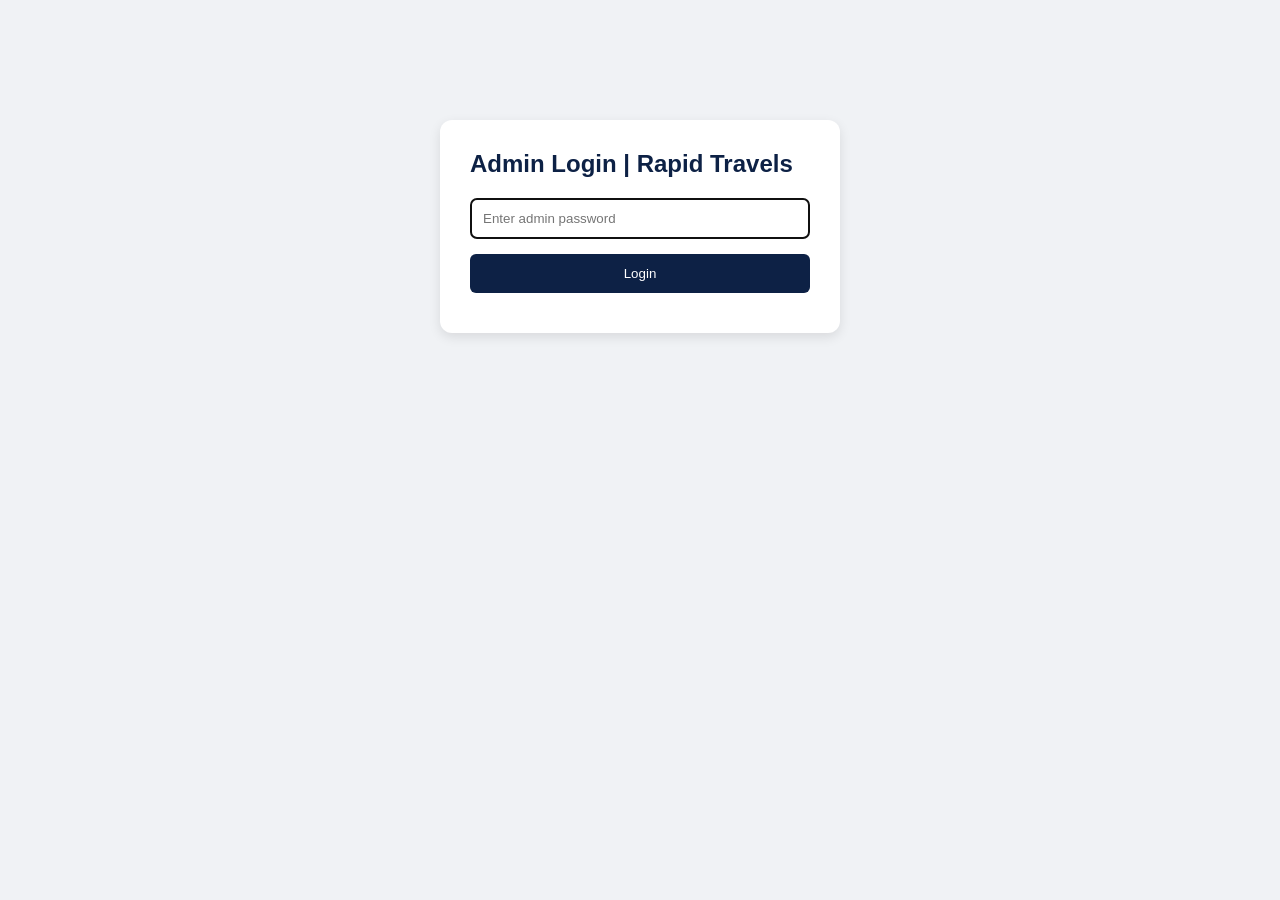
<file: admin.html>
<!DOCTYPE html>
<html lang="en">
<head>
<link rel="icon" type="image/x-icon" href="favicon.ico">
    <meta charset="UTF-8">
    <meta name="viewport" content="width=device-width, initial-scale=1.0">
    <title>Admin Dashboard | Rapid Travels</title>
    <style>
        * { box-sizing: border-box; margin: 0; padding: 0; }
        body { font-family: 'Segoe UI', Tahoma, Geneva, Verdana, sans-serif; background: #f0f2f5; }
        .container { max-width: 1400px; margin: 0 auto; padding: 20px; }
        .login-container { max-width: 400px; margin: 100px auto; background: white; padding: 30px; border-radius: 12px; box-shadow: 0 4px 12px rgba(0,0,0,0.1); }
        .login-container h2 { margin-bottom: 20px; color: #0d2145; }
        .login-container input { width: 100%; padding: 12px; margin-bottom: 15px; border: 1px solid #ddd; border-radius: 6px; }
        .login-container button { width: 100%; padding: 12px; background: #0d2145; color: white; border: none; border-radius: 6px; cursor: pointer; }
        .error { color: red; margin-top: 10px; white-space: pre-line; }
        .dashboard { display: none; }
        .header { background: #0d2145; color: white; padding: 15px 20px; display: flex; justify-content: space-between; align-items: center; border-radius: 8px; margin-bottom: 20px; flex-wrap: wrap; gap: 10px; }
        .logout-btn, .change-pwd-btn { background: #e67e22; border: none; padding: 8px 16px; border-radius: 4px; color: white; cursor: pointer; }
        .change-pwd-btn { background: #1a3a6e; }
        .stats { display: flex; gap: 20px; margin-bottom: 20px; flex-wrap: wrap; }
        .stat-card { background: white; padding: 15px; border-radius: 8px; flex: 1; min-width: 100px; text-align: center; box-shadow: 0 2px 4px rgba(0,0,0,0.1); }
        .stat-card h3 { font-size: 2rem; color: #0d2145; }
        .filters { display: flex; gap: 10px; margin-bottom: 20px; flex-wrap: wrap; }
        .filters input, .filters select { padding: 8px; border-radius: 4px; border: 1px solid #ccc; }
        .bookings-table { background: white; border-radius: 8px; overflow-x: auto; box-shadow: 0 2px 4px rgba(0,0,0,0.1); }
        table { width: 100%; border-collapse: collapse; }
        th, td { padding: 12px; text-align: left; border-bottom: 1px solid #eee; }
        th { background: #f8f9fa; font-weight: 600; }
        .status-select, .payment-select, .fare-input { padding: 6px; border-radius: 4px; border: 1px solid #ccc; }
        .update-btn { background: #27ae60; color: white; border: none; padding: 6px 12px; border-radius: 4px; cursor: pointer; margin-right: 5px; }
        .send-msg-btn { background: #25D366; color: white; border: none; padding: 6px 12px; border-radius: 4px; cursor: pointer; margin-right: 5px; }
        .payment-btn { background: #e67e22; }
        .loading { text-align: center; padding: 40px; }
        .modal-overlay { position: fixed; top:0; left:0; width:100%; height:100%; background:rgba(0,0,0,0.5); display:flex; align-items:center; justify-content:center; z-index:1000; }
        .modal { background:white; border-radius:12px; max-width:400px; width:90%; }
        .modal-header { background:#0d2145; color:white; padding:15px; display:flex; justify-content:space-between; }
        .modal-body { padding:20px; }
        .toast-notify { position: fixed; bottom: 20px; right: 20px; background: #333; color: white; padding: 12px 20px; border-radius: 8px; z-index: 2000; opacity: 0; transition: opacity 0.3s; pointer-events: none; }
        .toast-notify.show { opacity: 1; }
        .toast-notify.success { background: #27ae60; }
        .toast-notify.error { background: #e74c3c; }
        .row-cancelled { opacity: 0.55; background: #f8d7da; }
        .row-cancelled td { color: #888; }
        .row-cancelled .cell-text { text-decoration: line-through; }
        .reopen-btn { background: #6c757d; color: white; border: none; padding: 6px 12px; border-radius: 4px; cursor: pointer; margin-right: 5px; }
        .confirm-modal-body p { margin-bottom: 12px; }
        .confirm-modal-body textarea { width: 100%; padding: 8px; border: 1px solid #ccc; border-radius: 6px; margin-bottom: 15px; font-family: inherit; resize: vertical; }
        .confirm-actions { display: flex; gap: 10px; }
        .confirm-actions button { flex: 1; padding: 10px; border: none; border-radius: 6px; font-weight: 600; cursor: pointer; }
        .btn-confirm-danger { background: #e74c3c; color: white; }
        .btn-confirm-go { background: #27ae60; color: white; }
        .btn-confirm-cancel { background: #e0e0e0; color: #333; }
        /* Admin nav tabs */
        .admin-nav { display: flex; gap: 6px; margin-bottom: 18px; flex-wrap: wrap; }
        .admin-nav button { padding: 9px 20px; border: none; border-radius: 6px; font-weight: 600; cursor: pointer; background: #e0e0e0; color: #333; font-size: 0.92rem; }
        .admin-nav button.active { background: #0d2145; color: #c9a227; }
        /* Feedback table */
        .fb-card { background: white; border-radius: 8px; padding: 16px; margin-bottom: 12px; box-shadow: 0 2px 6px rgba(0,0,0,0.08); display: flex; gap: 16px; align-items: flex-start; }
        .fb-stars { color: #c9a227; font-size: 1.2rem; }
        .fb-meta { font-size: 0.8rem; color: #888; margin-top: 4px; }
        .fb-text { font-style: italic; margin: 8px 0; color: #333; }
        .fb-actions { display: flex; gap: 8px; margin-top: 10px; }
        .approve-btn { background: #27ae60; color: white; border: none; padding: 6px 14px; border-radius: 4px; cursor: pointer; font-weight: 600; }
        .reject-btn { background: #e74c3c; color: white; border: none; padding: 6px 14px; border-radius: 4px; cursor: pointer; font-weight: 600; }
        .status-badge { padding: 3px 10px; border-radius: 20px; font-size: 0.78rem; font-weight: 700; }
        .badge-pending { background: #fff3cd; color: #856404; }
        .badge-published { background: #d4edda; color: #155724; }
        .badge-rejected { background: #f8d7da; color: #721c24; }
        .share-link-box { background: #f0f4ff; border: 1px solid #c9a227; border-radius: 6px; padding: 10px 14px; display: flex; align-items: center; gap: 10px; margin-bottom: 14px; flex-wrap: wrap; }
        .share-link-box input { flex: 1; border: none; background: none; font-family: monospace; font-size: 0.88rem; outline: none; color: #0d2145; }
        .share-link-box button { background: #0d2145; color: #c9a227; border: none; padding: 5px 12px; border-radius: 4px; cursor: pointer; font-weight: 600; }
        @media (max-width: 768px) { th, td { font-size: 12px; padding: 8px; } }
    </style>
</head>
<body>
<div class="container">
    <div id="loginScreen" class="login-container">
        <h2>Admin Login | Rapid Travels</h2>
        <input type="password" id="adminPassword" placeholder="Enter admin password" autofocus>
        <button onclick="login()">Login</button>
        <div id="loginError" class="error"></div>
    </div>
    <div id="dashboard" class="dashboard">
        <div class="header">
            <h2>📋 Rapid Travels — Admin</h2>
            <div>
                <button class="change-pwd-btn" onclick="showChangePasswordModal()">Change Password</button>
                <button class="logout-btn" onclick="logout()">Logout</button>
            </div>
        </div>

        <!-- Admin Nav Tabs -->
        <div class="admin-nav">
            <button id="nav-bookings" class="active" onclick="switchAdminTab('bookings')">🚗 Bookings</button>
            <button id="nav-tickets" onclick="switchAdminTab('tickets')">🎫 Ticket Enquiries</button>
            <button id="nav-feedback" onclick="switchAdminTab('feedback')">⭐ Feedback</button>
        </div>

        <!-- BOOKINGS TAB -->
        <div id="tab-bookings">
            <div class="stats" id="stats"></div>
            <div class="filters">
                <input type="text" id="searchInput" placeholder="Search by name, phone, ID" onkeyup="filterTable()">
                <select id="statusFilter" onchange="filterTable()"><option value="">All Status</option><option value="Pending">Pending</option><option value="Quoted">Quoted</option><option value="Confirmed">Confirmed</option><option value="Completed">Completed</option><option value="Cancelled">Cancelled</option></select>
                <button onclick="loadBookings()">Refresh</button>
                <button onclick="exportCSV()" style="background:#0d2145;color:#c9a227;border:none;padding:8px 14px;border-radius:4px;cursor:pointer;font-weight:600;">&#8595; Export CSV</button>
            </div>
            <div class="bookings-table">
                <div id="tableLoader" class="loading">Loading bookings...</div>
                <table id="bookingsTable" style="display:none;">
                    <thead><tr><th>ID</th><th>Date</th><th>Customer</th><th>Phone</th><th>Service</th><th>Trip</th><th>Pickup</th><th>Drop</th><th>Journey</th><th>Time</th><th>Status</th><th>Fare (₹)</th><th>Payment</th><th>Actions</th></tr></thead>
                    <tbody id="bookingsBody"></tbody>
                </table>
            </div>
        </div>

        <!-- TICKET ENQUIRIES TAB -->
        <div id="tab-tickets" style="display:none;">
            <div style="margin-bottom:12px;display:flex;gap:10px;align-items:center;">
                <strong>Ticket Enquiries</strong>
                <button onclick="loadTicketEnquiries()" style="padding:6px 14px;border:none;border-radius:4px;background:#0d2145;color:#c9a227;cursor:pointer;font-weight:600;">Refresh</button>
            </div>
            <div class="bookings-table">
                <div id="ticketLoader" class="loading">Loading enquiries...</div>
                <table id="ticketsTable" style="display:none;">
                    <thead><tr><th>ID</th><th>Submitted</th><th>Type</th><th>From → To</th><th>Travel Date</th><th>Class</th><th>Pax</th><th>Names</th><th>Phone</th><th>Notes</th><th>Status</th></tr></thead>
                    <tbody id="ticketsBody"></tbody>
                </table>
            </div>
        </div>

        <!-- FEEDBACK TAB -->
        <div id="tab-feedback" style="display:none;">
            <div style="margin-bottom:16px;">
                <strong>Share Feedback Link with Customer:</strong>
                <div class="share-link-box" style="margin-top:8px;">
                    <input type="text" id="feedbackLinkInput" value="" placeholder="Enter booking ID to generate link" oninput="updateFeedbackLink()">
                    <button onclick="copyFeedbackLink()">Copy Link</button>
                    <button onclick="shareFeedbackWA()" style="background:#25D366;color:white;border:none;padding:5px 12px;border-radius:4px;cursor:pointer;font-weight:600;">Share via WhatsApp</button>
                </div>
                <small style="color:#666;">Leave blank for a generic link. Include Booking ID to pre-fill customer form.</small>
            </div>
            <div style="margin-bottom:12px;display:flex;gap:10px;align-items:center;">
                <strong>Feedback Moderation</strong>
                <button onclick="loadFeedback()" style="padding:6px 14px;border:none;border-radius:4px;background:#0d2145;color:#c9a227;cursor:pointer;font-weight:600;">Refresh</button>
                <select id="feedbackFilter" onchange="renderFeedback()" style="padding:6px;border-radius:4px;border:1px solid #ccc;">
                    <option value="">All</option>
                    <option value="Pending">Pending</option>
                    <option value="Published">Published</option>
                    <option value="Rejected">Rejected</option>
                </select>
            </div>
            <div id="feedbackLoader" class="loading" style="display:none;">Loading feedback...</div>
            <div id="feedbackList"></div>
        </div>
    </div>
</div>

<div id="changePwdModal" class="modal-overlay" style="display:none;">
    <div class="modal">
        <div class="modal-header"><h3>Change Admin Password</h3><button onclick="closeChangePwdModal()" style="background:none; border:none; color:white; font-size:20px;">&times;</button></div>
        <div class="modal-body">
            <input type="password" id="currentPwd" placeholder="Current Password" style="width:100%; padding:8px; margin-bottom:10px;">
            <input type="password" id="newPwd" placeholder="New Password" style="width:100%; padding:8px; margin-bottom:10px;">
            <input type="password" id="confirmPwd" placeholder="Confirm New Password" style="width:100%; padding:8px; margin-bottom:20px;">
            <button onclick="changePassword()" class="update-btn">Update Password</button>
            <span id="pwdMsg" style="color:red; display:block; margin-top:10px;"></span>
        </div>
    </div>
</div>

<div id="toastContainer" class="toast-notify"></div>

<div id="invoiceModal" class="modal-overlay" style="display:none;">
    <div class="modal" style="max-width:480px;">
        <div class="modal-header">
            <h3>🧾 Send Invoice</h3>
            <button onclick="closeInvoiceModal()" style="background:none;border:none;color:white;font-size:20px;">&times;</button>
        </div>
        <div class="modal-body">
            <p style="margin-bottom:4px;font-size:0.88rem;color:#888;">Booking: <strong id="inv-booking-id"></strong> &nbsp;|&nbsp; <span id="inv-customer"></span></p>
            <table style="width:100%;border-collapse:collapse;margin:12px 0;">
                <tr>
                    <td style="padding:6px 0;font-size:0.9rem;width:50%;">Base Fare (₹) *</td>
                    <td><input type="number" id="inv-base-fare" style="width:100%;padding:7px;border:1px solid #ccc;border-radius:4px;" placeholder="e.g. 1800"></td>
                </tr>
                <tr>
                    <td style="padding:6px 0;font-size:0.9rem;">Toll / Parking (₹)</td>
                    <td><input type="number" id="inv-toll" style="width:100%;padding:7px;border:1px solid #ccc;border-radius:4px;" placeholder="0"></td>
                </tr>
                <tr>
                    <td style="padding:6px 0;font-size:0.9rem;">Service Charge (₹)</td>
                    <td><input type="number" id="inv-svc" style="width:100%;padding:7px;border:1px solid #ccc;border-radius:4px;" placeholder="0"></td>
                </tr>
                <tr>
                    <td style="padding:6px 0;font-size:0.9rem;">Note (optional)</td>
                    <td><input type="text" id="inv-note" style="width:100%;padding:7px;border:1px solid #ccc;border-radius:4px;" placeholder="e.g. Includes waiting charges"></td>
                </tr>
            </table>
            <p style="font-size:0.8rem;color:#888;margin-bottom:14px;">Invoice email sent to customer (if email on file) + WhatsApp message opens automatically.</p>
            <div style="display:flex;gap:10px;">
                <button onclick="submitInvoice()" class="update-btn" style="flex:1;padding:10px;font-size:0.95rem;">Send Invoice</button>
                <button onclick="closeInvoiceModal()" class="btn-confirm-cancel" style="flex:1;padding:10px;">Cancel</button>
            </div>
            <p id="inv-msg" style="margin-top:10px;font-size:0.85rem;text-align:center;"></p>
        </div>
    </div>
</div>

<div id="confirmModal" class="modal-overlay" style="display:none;">
    <div class="modal">
        <div class="modal-header"><h3 id="confirmTitle">Please confirm</h3><button onclick="closeConfirmModal()" style="background:none; border:none; color:white; font-size:20px;">&times;</button></div>
        <div class="modal-body confirm-modal-body">
            <p id="confirmMessage"></p>
            <textarea id="confirmReason" rows="2" placeholder="Reason (optional) — e.g. Customer request, Duplicate, No vehicle" style="display:none;"></textarea>
            <div class="confirm-actions">
                <button class="btn-confirm-cancel" onclick="closeConfirmModal()">No, go back</button>
                <button id="confirmProceedBtn" class="btn-confirm-danger">Yes, proceed</button>
            </div>
        </div>
    </div>
</div>

<script>
    const GAS_URL = "https://script.google.com/macros/s/AKfycbyfa4naqeIa6nI_YRmvleBAJHUGijZQY6cfINUshKBU7h6zWhHbmNseNlJ6N_b57NPV/exec"; // REPLACE!
    let authToken = null;
    let allBookings = [];

    function showToast(message, type = 'success') {
        const toast = document.getElementById('toastContainer');
        toast.textContent = message;
        toast.className = `toast-notify ${type} show`;
        setTimeout(() => toast.classList.remove('show'), 3000);
    }

    function formatDateIST(dateStr) {
        if (!dateStr) return '-';
        try {
            const d = new Date(dateStr);
            if (isNaN(d.getTime())) return '-';
            const months = ['Jan','Feb','Mar','Apr','May','Jun','Jul','Aug','Sep','Oct','Nov','Dec'];
            return `${d.getDate()}-${months[d.getMonth()]}-${d.getFullYear()}`;
        } catch(e) { return '-'; }
    }

    function formatTimeIST(time24) {
        if (!time24) return '-';
        try {
            let [hours, minutes] = time24.split(':');
            hours = parseInt(hours);
            const ampm = hours >= 12 ? 'PM' : 'AM';
            let hour12 = hours % 12;
            if (hour12 === 0) hour12 = 12;
            return `${hour12}:${minutes} ${ampm}`;
        } catch(e) { return '-'; }
    }

    function formatPhoneForWA(phone) {
        if (!phone) return '';
        let clean = phone.toString().replace(/\D/g, '');
        if (clean.length === 10) clean = '91' + clean;
        if (!clean.startsWith('91')) clean = '91' + clean;
        return clean;
    }

    async function login() {
        const pwd = document.getElementById('adminPassword').value;
        const errorDiv = document.getElementById('loginError');
        if (!pwd.trim()) { errorDiv.innerText = 'Please enter password.'; return; }
        const btn = document.querySelector('#loginScreen button');
        const orig = btn.innerText;
        btn.innerText = 'Logging in...'; btn.disabled = true;
        try {
            const res = await fetch(`${GAS_URL}?action=adminLogin&password=${encodeURIComponent(pwd)}`);
            if (!res.ok) throw new Error(`HTTP ${res.status}`);
            const data = await res.json();
            if (data.success) {
                authToken = data.token;
                document.getElementById('loginScreen').style.display = 'none';
                document.getElementById('dashboard').style.display = 'block';
                loadBookings();
                showToast('Login successful!', 'success');
            } else {
                errorDiv.innerText = data.error || 'Invalid password.';
            }
        } catch (err) {
            errorDiv.innerText = 'Network error. Check GAS URL and deployment.';
        } finally {
            btn.innerText = orig; btn.disabled = false;
        }
    }

    async function loadBookings() {
        if (!authToken) return;
        document.getElementById('tableLoader').style.display = 'block';
        document.getElementById('bookingsTable').style.display = 'none';
        try {
            const res = await fetch(`${GAS_URL}?action=getAllBookings&token=${encodeURIComponent(authToken)}`);
            if (!res.ok) throw new Error(`HTTP ${res.status}`);
            const data = await res.json();
            if (data.success) {
                allBookings = data.bookings;
                updateStats(allBookings);
                renderTable(allBookings);
                document.getElementById('tableLoader').style.display = 'none';
                document.getElementById('bookingsTable').style.display = 'table';
            } else {
                showToast(data.error || 'Session expired. Please login again.', 'error');
                logout();
            }
        } catch (err) {
            showToast('Failed to load bookings. Check network.', 'error');
            document.getElementById('tableLoader').innerHTML = 'Failed. <button onclick="loadBookings()">Retry</button>';
        }
    }

    function updateStats(bookings) {
        const pending   = bookings.filter(b => b.Status === 'Pending').length;
        const quoted    = bookings.filter(b => b.Status === 'Quoted').length;
        const confirmed = bookings.filter(b => b.Status === 'Confirmed').length;
        const completed = bookings.filter(b => b.Status === 'Completed').length;
        const revenue   = bookings
            .filter(b => b.Status === 'Completed' && b.PaymentStatus && b.PaymentStatus.startsWith('Paid'))
            .reduce((sum, b) => sum + (parseFloat(b.Fare) || 0), 0);
        document.getElementById('stats').innerHTML = `
            <div class="stat-card"><h3>${pending}</h3><p>Pending</p></div>
            <div class="stat-card"><h3>${quoted}</h3><p>Quoted</p></div>
            <div class="stat-card"><h3>${confirmed}</h3><p>Confirmed</p></div>
            <div class="stat-card"><h3>${completed}</h3><p>Completed</p></div>
            <div class="stat-card"><h3 style="color:#27ae60;">₹${revenue.toLocaleString('en-IN')}</h3><p>Revenue Collected</p></div>
        `;
    }

    function renderTable(bookings) {
        const tbody = document.getElementById('bookingsBody');
        tbody.innerHTML = '';
        bookings.forEach(b => {
            const row = tbody.insertRow();
            const isCancelled = (b.Status || 'Pending') === 'Cancelled';
            if (isCancelled) {
                row.classList.add('row-cancelled');
            } else if (b.Status === 'Pending' && b.BookingDate) {
                const ageHours = (Date.now() - new Date(b.BookingDate).getTime()) / 36e5;
                if (ageHours >= 6) row.classList.add('age-red');
                else if (ageHours >= 2) row.classList.add('age-amber');
            }
            const tc = (i, val) => { const c = row.insertCell(i); const s = document.createElement('span'); s.className = 'cell-text'; s.innerText = val; c.appendChild(s); };
            tc(0, b.BookingID || '-');
            tc(1, b.BookingDate ? formatDateIST(b.BookingDate) : '-');
            tc(2, b.CustomerName || '-');
            tc(3, b.Phone || '-');
            tc(4, b.Service || '-');
            tc(5, b.TripType || 'One Way');
            tc(6, b.Pickup || '-');
            tc(7, b.Drop || '-');
            tc(8, b.JourneyDate ? formatDateIST(b.JourneyDate) : '-');
            tc(9, b.PickupTime ? formatTimeIST(b.PickupTime) : '-');

            const statusCell = row.insertCell(10);
            const statusSelect = document.createElement('select'); statusSelect.className = 'status-select';
            ['Pending','Quoted','Confirmed','Completed','Cancelled'].forEach(s => {
                const opt = document.createElement('option'); opt.value = s; opt.text = s;
                if (s === (b.Status || 'Pending')) opt.selected = true;
                statusSelect.appendChild(opt);
            });
            statusCell.appendChild(statusSelect);

            const fareCell = row.insertCell(11);
            const fareInput = document.createElement('input');
            fareInput.type = 'number'; fareInput.value = b.Fare || ''; fareInput.placeholder = 'Fare';
            fareInput.style.width = '80px'; fareInput.className = 'fare-input';
            fareCell.appendChild(fareInput);

            const paymentCell = row.insertCell(12);
            const paySelect = document.createElement('select'); paySelect.className = 'payment-select';
            ['Pending','Requested','Paid (Cash)','Paid (UPI)','Paid (NEFT)','Receipt Sent'].forEach(s => {
                const opt = document.createElement('option'); opt.value = s; opt.text = s;
                if (s === (b.PaymentStatus || 'Pending')) opt.selected = true;
                paySelect.appendChild(opt);
            });
            paymentCell.appendChild(paySelect);

            const actionCell = row.insertCell(13);
            if (isCancelled) {
                // Settled state: lock editing controls, offer a deliberate Reopen instead.
                statusSelect.disabled = true;
                fareInput.disabled = true;
                paySelect.disabled = true;
                const reopenBtn = document.createElement('button'); reopenBtn.innerText = 'Reopen'; reopenBtn.className = 'reopen-btn';
                reopenBtn.onclick = () => confirmReopen(b.BookingID, reopenBtn);
                actionCell.appendChild(reopenBtn);
                const whatsBtn = document.createElement('button'); whatsBtn.innerText = 'WhatsApp'; whatsBtn.className = 'send-msg-btn';
                whatsBtn.onclick = () => sendWhatsAppToCustomer(b.CustomerName, b.Phone, b.BookingID, fareInput.value);
                actionCell.appendChild(whatsBtn);
            } else {
                const updateBtn = document.createElement('button'); updateBtn.innerText = 'Update'; updateBtn.className = 'update-btn';
                updateBtn.onclick = () => handleUpdateClick(b.BookingID, b.Status || 'Pending', statusSelect.value, fareInput.value, paySelect.value, updateBtn);
                actionCell.appendChild(updateBtn);
                const invBtn = document.createElement('button'); invBtn.innerText = '🧾 Invoice'; invBtn.className = 'update-btn'; invBtn.style.background = '#c9a227'; invBtn.style.color = '#0d2145';
                invBtn.onclick = () => openInvoiceModal(b.BookingID, b.CustomerName, b.Phone, fareInput.value);
                actionCell.appendChild(invBtn);
                const payReqBtn = document.createElement('button'); payReqBtn.innerText = 'Request Payment'; payReqBtn.className = 'send-msg-btn payment-btn';
                payReqBtn.onclick = () => requestPayment(b.BookingID, b.Phone, b.CustomerName, fareInput.value);
                actionCell.appendChild(payReqBtn);
                const whatsBtn = document.createElement('button'); whatsBtn.innerText = 'WhatsApp'; whatsBtn.className = 'send-msg-btn';
                whatsBtn.onclick = () => sendWhatsAppToCustomer(b.CustomerName, b.Phone, b.BookingID, fareInput.value);
                actionCell.appendChild(whatsBtn);
            }
        });
    }

    function filterTable() {
        const search = document.getElementById('searchInput').value.toLowerCase();
        const statusFilter = document.getElementById('statusFilter').value;
        const filtered = allBookings.filter(b => {
            const matchSearch = (b.CustomerName || '').toLowerCase().includes(search) ||
                                (b.Phone || '').includes(search) ||
                                (b.BookingID || '').toLowerCase().includes(search);
            const matchStatus = statusFilter === '' || (b.Status === statusFilter);
            return matchSearch && matchStatus;
        });
        renderTable(filtered);
    }

    // ---- Confirmation modal (reusable) ----
    let pendingConfirmAction = null;
    function openConfirmModal({ title, message, showReason, proceedLabel, danger, onProceed }) {
        document.getElementById('confirmTitle').innerText = title;
        document.getElementById('confirmMessage').innerText = message;
        const reasonEl = document.getElementById('confirmReason');
        reasonEl.style.display = showReason ? 'block' : 'none';
        reasonEl.value = '';
        const btn = document.getElementById('confirmProceedBtn');
        btn.innerText = proceedLabel || 'Yes, proceed';
        btn.className = danger ? 'btn-confirm-danger' : 'btn-confirm-go';
        pendingConfirmAction = onProceed;
        document.getElementById('confirmModal').style.display = 'flex';
    }
    function closeConfirmModal() {
        document.getElementById('confirmModal').style.display = 'none';
        pendingConfirmAction = null;
    }
    document.getElementById('confirmProceedBtn').addEventListener('click', () => {
        const reason = document.getElementById('confirmReason').value.trim();
        const action = pendingConfirmAction;
        closeConfirmModal();
        if (action) action(reason);
    });

    // Gate the Update click: ask for confirmation when moving into a settled state.
    function handleUpdateClick(bookingId, currentStatus, newStatus, fare, paymentStatus, btn) {
        if (newStatus === 'Cancelled' && currentStatus !== 'Cancelled') {
            openConfirmModal({
                title: 'Cancel this booking?',
                message: `Booking ${bookingId} will be marked Cancelled and locked from further edits. You can Reopen it later if needed.`,
                showReason: true, proceedLabel: 'Yes, cancel booking', danger: true,
                onProceed: (reason) => updateBooking(bookingId, newStatus, fare, paymentStatus, btn, reason)
            });
        } else if (newStatus === 'Completed' && currentStatus !== 'Completed') {
            openConfirmModal({
                title: 'Mark as completed?',
                message: `Booking ${bookingId} will be marked Completed.`,
                showReason: false, proceedLabel: 'Yes, mark completed', danger: false,
                onProceed: () => updateBooking(bookingId, newStatus, fare, paymentStatus, btn)
            });
        } else {
            updateBooking(bookingId, newStatus, fare, paymentStatus, btn);
        }
    }

    // Reopen a cancelled booking back to Pending (deliberate, confirmed).
    function confirmReopen(bookingId, btn) {
        openConfirmModal({
            title: 'Reopen this booking?',
            message: `Booking ${bookingId} will be moved back to Pending and become editable again.`,
            showReason: false, proceedLabel: 'Yes, reopen', danger: false,
            onProceed: () => updateBooking(bookingId, 'Pending', null, null, btn)
        });
    }

    async function updateBooking(bookingId, newStatus, fare, paymentStatus, btn, note) {
        if (!authToken) return;
        const orig = btn ? btn.innerText : '';
        if (btn) { btn.disabled = true; btn.innerText = 'Saving…'; }
        try {
            // text/plain avoids the CORS preflight (OPTIONS) that GAS doesn't answer,
            // which was causing the false "Network error" on POST.
            const res = await fetch(`${GAS_URL}?action=updateBooking&token=${authToken}`, {
                method: 'POST',
                headers: { 'Content-Type': 'text/plain;charset=utf-8' },
                body: JSON.stringify({ bookingId, status: newStatus, fare: fare ? parseInt(fare) : null, paymentStatus, note: note || null })
            });
            if (!res.ok) throw new Error(`HTTP ${res.status}`);
            const data = await res.json();
            if (data.success) {
                showToast('Booking updated!', 'success');
                loadBookings();
            } else {
                showToast(data.error || 'Update failed.', 'error');
            }
        } catch (err) {
            showToast('Network error. Check connection.', 'error');
        } finally {
            if (btn) { btn.disabled = false; btn.innerText = orig; }
        }
    }

    function requestPayment(bookingId, phone, name, fare) {
        if (!phone) { showToast('Customer phone missing.', 'error'); return; }
        const waPhone = formatPhoneForWA(phone);
        const fareText = fare ? `₹${fare}` : 'to be advised';
        const message = `Dear ${name},\n\nTrip ${bookingId} total fare is ${fareText}.\n\nPayment Options:\n• UPI: 9480324895 (Google Pay / PhonePe / Paytm)\n• Cash: Pay driver directly.\n\nThank you.\nRapid Travels | Manish Nagda | 94803 24895`;
        window.open(`https://wa.me/${waPhone}?text=${encodeURIComponent(message)}`, '_blank');
    }

    function sendWhatsAppToCustomer(name, phone, bookingId, fare) {
        if (!phone) { showToast('Customer phone missing.', 'error'); return; }
        const waPhone = formatPhoneForWA(phone);
        const msg = `Hi ${name}, booking ${bookingId} updated. Fare: ₹${fare || 'to be advised'}. Please reply to confirm.`;
        window.open(`https://wa.me/${waPhone}?text=${encodeURIComponent(msg)}`, '_blank');
    }

    function showChangePasswordModal() { document.getElementById('changePwdModal').style.display = 'flex'; }
    function closeChangePwdModal() { document.getElementById('changePwdModal').style.display = 'none'; document.getElementById('currentPwd').value = ''; document.getElementById('newPwd').value = ''; document.getElementById('confirmPwd').value = ''; document.getElementById('pwdMsg').innerText = ''; }
    async function changePassword() {
        const curr = document.getElementById('currentPwd').value;
        const newPwd = document.getElementById('newPwd').value;
        const confirm = document.getElementById('confirmPwd').value;
        if (!curr || !newPwd) { document.getElementById('pwdMsg').innerText = 'Fill all fields'; return; }
        if (newPwd !== confirm) { document.getElementById('pwdMsg').innerText = 'Passwords do not match'; return; }
        try {
            const res = await fetch(`${GAS_URL}?action=changePassword&token=${authToken}`, {
                method: 'POST', headers: { 'Content-Type': 'text/plain;charset=utf-8' },
                body: JSON.stringify({ currentPassword: curr, newPassword: newPwd })
            });
            const data = await res.json();
            if (data.success) { showToast('Password changed! Please login again.', 'success'); logout(); }
            else { document.getElementById('pwdMsg').innerText = data.error || 'Failed'; }
        } catch(err) { document.getElementById('pwdMsg').innerText = 'Network error'; }
    }

    function exportCSV() {
        if (!allBookings.length) { showToast('No bookings to export.', 'error'); return; }
        const headers = ['BookingID','BookingDate','CustomerName','Phone','Email','Service','TripType','Pickup','Drop','JourneyDate','PickupTime','Passengers','Luggage','AssignedCar','Fare','Status','PaymentStatus','Notes'];
        const rows = allBookings.map(b => headers.map(h => `"${(b[h] || '').toString().replace(/"/g, '""')}"`).join(','));
        const csv = [headers.join(','), ...rows].join('\n');
        const blob = new Blob([csv], { type: 'text/csv' });
        const a = document.createElement('a');
        a.href = URL.createObjectURL(blob);
        a.download = `RapidTravels_Bookings_${new Date().toISOString().slice(0,10)}.csv`;
        a.click();
        showToast('CSV exported!', 'success');
    }

    // ── Admin Tab Switching ──────────────────────────────────────────────────
    const ADMIN_TABS = ['bookings', 'tickets', 'feedback'];
    function switchAdminTab(tab) {
        ADMIN_TABS.forEach(t => {
            document.getElementById('tab-' + t).style.display = t === tab ? '' : 'none';
            document.getElementById('nav-' + t).classList.toggle('active', t === tab);
        });
        if (tab === 'tickets' && !ticketsLoaded) loadTicketEnquiries();
        if (tab === 'feedback' && !feedbackLoaded) loadFeedback();
    }

    // ── Ticket Enquiries ─────────────────────────────────────────────────────
    let allTickets = [];
    let ticketsLoaded = false;
    async function loadTicketEnquiries() {
        if (!authToken) return;
        document.getElementById('ticketLoader').style.display = 'block';
        document.getElementById('ticketsTable').style.display = 'none';
        try {
            const res = await fetch(`${GAS_URL}?action=getTicketEnquiries&token=${encodeURIComponent(authToken)}`);
            const data = await res.json();
            if (data.success) {
                allTickets = data.enquiries || [];
                renderTickets();
                ticketsLoaded = true;
            } else { showToast(data.error || 'Failed to load enquiries.', 'error'); }
        } catch(e) { showToast('Network error loading ticket enquiries.', 'error'); }
        finally {
            document.getElementById('ticketLoader').style.display = 'none';
            document.getElementById('ticketsTable').style.display = '';
        }
    }
    function renderTickets() {
        const tbody = document.getElementById('ticketsBody');
        if (!allTickets.length) { tbody.innerHTML = '<tr><td colspan="11" style="text-align:center;color:#888;">No ticket enquiries yet.</td></tr>'; return; }
        tbody.innerHTML = allTickets.map(t => `
            <tr>
                <td style="font-size:0.8rem;color:#888;">${t['Enquiry ID'] || ''}</td>
                <td>${formatDateIST(t['Submitted At'])}</td>
                <td><strong>${t['Ticket Type'] || ''}</strong></td>
                <td>${t['From'] || ''} → ${t['To'] || ''}</td>
                <td>${t['Travel Date'] || ''}</td>
                <td>${t['Class'] || ''}</td>
                <td style="text-align:center;">${t['Passengers'] || ''}</td>
                <td style="font-size:0.85rem;">${t['Pax Names'] || ''}</td>
                <td><a href="tel:${t['Contact Phone']}">${t['Contact Phone'] || ''}</a></td>
                <td style="font-size:0.82rem;color:#555;">${t['Notes'] || ''}</td>
                <td><span class="status-badge badge-pending">${t['Status'] || 'New'}</span></td>
            </tr>`).join('');
    }

    // ── Feedback ─────────────────────────────────────────────────────────────
    let allFeedback = [];
    let feedbackLoaded = false;
    async function loadFeedback() {
        if (!authToken) return;
        document.getElementById('feedbackLoader').style.display = 'block';
        document.getElementById('feedbackList').innerHTML = '';
        try {
            const res = await fetch(`${GAS_URL}?action=getAllFeedback&token=${encodeURIComponent(authToken)}`);
            const data = await res.json();
            if (data.success) {
                allFeedback = data.feedback || [];
                renderFeedback();
                feedbackLoaded = true;
            } else { showToast(data.error || 'Failed to load feedback.', 'error'); }
        } catch(e) { showToast('Network error loading feedback.', 'error'); }
        finally { document.getElementById('feedbackLoader').style.display = 'none'; }
    }
    function renderFeedback() {
        const filter = document.getElementById('feedbackFilter')?.value || '';
        const list = filter ? allFeedback.filter(f => f['Status'] === filter) : allFeedback;
        const container = document.getElementById('feedbackList');
        if (!list.length) { container.innerHTML = '<p style="color:#888;text-align:center;padding:30px;">No feedback entries found.</p>'; return; }
        container.innerHTML = list.map(f => {
            const stars = '★'.repeat(parseInt(f['Rating (1-5)']) || 0) + '☆'.repeat(5 - (parseInt(f['Rating (1-5)']) || 0));
            const status = f['Status'] || 'Pending';
            const badgeClass = status === 'Published' ? 'badge-published' : status === 'Rejected' ? 'badge-rejected' : 'badge-pending';
            const actionBtns = status === 'Pending'
                ? `<button class="approve-btn" onclick="moderateFeedback('${f['Feedback ID']}','Published')">✅ Approve & Publish</button>
                   <button class="reject-btn" onclick="moderateFeedback('${f['Feedback ID']}','Rejected')">✗ Reject</button>`
                : `<em style="color:#888;font-size:0.85rem;">${status} on ${formatDateIST(f['Moderated At'])}</em>`;
            return `<div class="fb-card" id="fb-${f['Feedback ID']}">
                <div style="flex:1;">
                    <div style="display:flex;align-items:center;gap:12px;flex-wrap:wrap;">
                        <strong>${f['Customer Name'] || ''}</strong>
                        <span class="fb-stars">${stars}</span>
                        <span class="status-badge ${badgeClass}">${status}</span>
                        ${f['Booking Ref'] ? `<span style="font-size:0.8rem;color:#888;">Ref: ${f['Booking Ref']}</span>` : ''}
                    </div>
                    <div class="fb-meta">${formatDateIST(f['Submitted At'])}${f['Trip Route'] ? ' &bull; ' + f['Trip Route'] : ''}</div>
                    <p class="fb-text">"${f['Review Text'] || ''}"</p>
                    <div class="fb-actions">${actionBtns}</div>
                </div>
            </div>`;
        }).join('');
    }
    async function moderateFeedback(feedbackId, decision) {
        try {
            const res = await fetch(GAS_URL, {
                method: 'POST',
                headers: { 'Content-Type': 'application/json' },
                body: JSON.stringify({ action: 'moderateFeedback', token: authToken, feedbackId, decision })
            });
            const data = await res.json();
            if (data.success) {
                showToast(decision === 'Published' ? 'Feedback published!' : 'Feedback rejected.', 'success');
                loadFeedback();
            } else { showToast(data.error || 'Failed.', 'error'); }
        } catch(e) { showToast('Network error.', 'error'); }
    }

    // ── Feedback Share Link ───────────────────────────────────────────────────
    const FEEDBACK_BASE = window.location.origin + window.location.pathname.replace('admin.html', '') + 'feedback.html';
    function updateFeedbackLink() {
        // live preview handled in copyFeedbackLink / shareFeedbackWA
    }
    function getFeedbackLink() {
        const ref = document.getElementById('feedbackLinkInput')?.value.trim();
        return FEEDBACK_BASE + (ref ? `?ref=${encodeURIComponent(ref)}` : '');
    }
    function copyFeedbackLink() {
        const link = getFeedbackLink();
        navigator.clipboard.writeText(link).then(() => showToast('Link copied!', 'success'));
    }
    function shareFeedbackWA() {
        const link = getFeedbackLink();
        const msg = `Dear customer, thank you for travelling with Rapid Travels! We'd love your feedback — it only takes 1 minute:\n\n${link}\n\n— Manish Nagda | Rapid Travels`;
        window.open(`https://wa.me/?text=${encodeURIComponent(msg)}`, '_blank');
    }

    // ── Invoice Modal ─────────────────────────────────────────────────────────
    let _invoiceBookingId = null;
    function openInvoiceModal(bookingId, name, phone, fare) {
        _invoiceBookingId = bookingId;
        document.getElementById('inv-booking-id').textContent = bookingId;
        document.getElementById('inv-customer').textContent = name + ' | ' + phone;
        document.getElementById('inv-base-fare').value = fare || '';
        document.getElementById('inv-toll').value = '';
        document.getElementById('inv-svc').value = '';
        document.getElementById('inv-note').value = '';
        document.getElementById('inv-msg').textContent = '';
        document.getElementById('invoiceModal').style.display = 'flex';
    }
    function closeInvoiceModal() { document.getElementById('invoiceModal').style.display = 'none'; }
    async function submitInvoice() {
        const baseFare = parseFloat(document.getElementById('inv-base-fare').value) || 0;
        const toll     = parseFloat(document.getElementById('inv-toll').value) || 0;
        const svc      = parseFloat(document.getElementById('inv-svc').value) || 0;
        const note     = document.getElementById('inv-note').value.trim();
        const msgEl    = document.getElementById('inv-msg');
        if (!baseFare) { msgEl.textContent = 'Please enter base fare.'; msgEl.style.color = 'red'; return; }
        msgEl.textContent = 'Sending…'; msgEl.style.color = '#888';
        try {
            const res = await fetch(GAS_URL, {
                method: 'POST',
                headers: { 'Content-Type': 'application/json' },
                body: JSON.stringify({ action: 'sendInvoice', token: authToken, bookingId: _invoiceBookingId, tollCharges: toll, serviceCharge: svc, note })
            });
            const data = await res.json();
            if (data.success) {
                msgEl.textContent = `✅ Invoice ${data.invoiceId} created. Total: ₹${data.total}${data.hasEmail ? ' — Email sent.' : ' — No email on file.'}`;
                msgEl.style.color = 'green';
                // Open WhatsApp with formatted message
                if (data.whatsappText) {
                    const booking = allBookings.find(b => b.BookingID === _invoiceBookingId);
                    const phone = booking?.Phone?.toString().replace(/\D/g,'');
                    const waPhone = phone?.length === 10 ? '91' + phone : phone;
                    window.open('https://wa.me/' + waPhone + '?text=' + encodeURIComponent(data.whatsappText), '_blank');
                }
                setTimeout(closeInvoiceModal, 3000);
            } else { msgEl.textContent = data.error || 'Failed.'; msgEl.style.color = 'red'; }
        } catch(e) { msgEl.textContent = 'Network error.'; msgEl.style.color = 'red'; }
    }

    function logout() {
        authToken = null;
        ticketsLoaded = false;
        feedbackLoaded = false;
        document.getElementById('dashboard').style.display = 'none';
        document.getElementById('loginScreen').style.display = 'block';
        document.getElementById('adminPassword').value = '';
        showToast('Logged out.', 'success');
    }
</script>
</body>
</html>
</file>
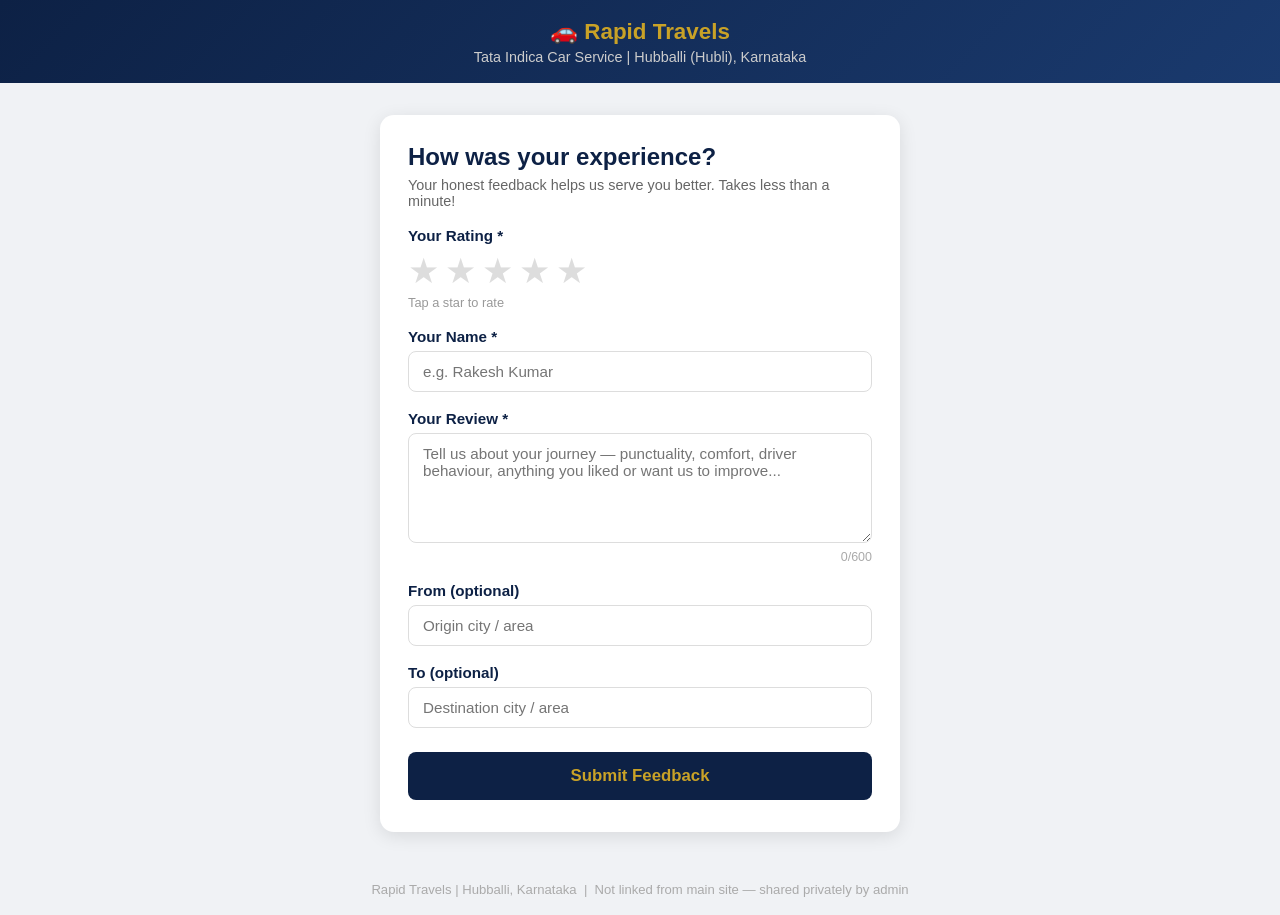
<file: feedback.html>
<!DOCTYPE html>
<html lang="en">
<head>
    <meta charset="UTF-8">
    <meta name="viewport" content="width=device-width, initial-scale=1.0">
    <title>Share Your Feedback | Rapid Travels</title>
    <meta name="robots" content="noindex, nofollow">
    <link rel="icon" type="image/x-icon" href="favicon.ico">
    <style>
        * { box-sizing: border-box; margin: 0; padding: 0; }
        body { font-family: 'Segoe UI', Arial, sans-serif; background: #f0f2f5; min-height: 100vh; display: flex; flex-direction: column; }
        .page-header { background: linear-gradient(135deg, #0d2145, #1a3a6e); color: white; padding: 18px 24px; text-align: center; }
        .page-header h1 { color: #c9a227; font-size: 1.4rem; margin-bottom: 4px; }
        .page-header p { color: #ccc; font-size: 0.9rem; }
        .card { max-width: 520px; margin: 32px auto; background: white; border-radius: 14px; box-shadow: 0 4px 18px rgba(0,0,0,0.1); overflow: hidden; }
        .card-body { padding: 28px 28px 32px; }
        .form-group { margin-bottom: 18px; }
        label { display: block; font-weight: 600; color: #0d2145; margin-bottom: 6px; font-size: 0.95rem; }
        input[type="text"], textarea { width: 100%; padding: 11px 14px; border: 1.5px solid #ddd; border-radius: 8px; font-size: 0.95rem; font-family: inherit; transition: border 0.2s; }
        input[type="text"]:focus, textarea:focus { border-color: #c9a227; outline: none; }
        textarea { resize: vertical; min-height: 110px; }
        /* Star rating */
        .stars { display: flex; gap: 6px; flex-direction: row-reverse; justify-content: flex-end; }
        .stars input { display: none; }
        .stars label { font-size: 2.2rem; color: #ddd; cursor: pointer; transition: color 0.15s; font-weight: normal; margin: 0; }
        .stars input:checked ~ label,
        .stars label:hover,
        .stars label:hover ~ label { color: #c9a227; }
        .rating-hint { font-size: 0.8rem; color: #999; margin-top: 4px; }
        /* Submit button */
        .submit-btn { width: 100%; padding: 14px; background: #0d2145; color: #c9a227; border: none; border-radius: 8px; font-size: 1.05rem; font-weight: 700; cursor: pointer; transition: background 0.2s; margin-top: 6px; }
        .submit-btn:hover { background: #1a3a6e; }
        .submit-btn:disabled { opacity: 0.6; cursor: not-allowed; }
        /* Success state */
        .success-msg { display: none; text-align: center; padding: 40px 20px; }
        .success-msg .tick { font-size: 3.5rem; margin-bottom: 16px; }
        .success-msg h2 { color: #0d2145; margin-bottom: 10px; }
        .success-msg p { color: #555; line-height: 1.6; }
        /* Ref badge */
        .ref-badge { display: inline-block; background: #e8f0fe; color: #0d2145; border-radius: 20px; padding: 3px 12px; font-size: 0.82rem; font-weight: 600; margin-bottom: 16px; }
        .error-msg { color: #e74c3c; font-size: 0.85rem; margin-top: 6px; display: none; }
        footer { text-align: center; padding: 18px; color: #aaa; font-size: 0.82rem; margin-top: auto; }
    </style>
</head>
<body>

<div class="page-header">
    <h1>🚗 Rapid Travels</h1>
    <p>Tata Indica Car Service | Hubballi (Hubli), Karnataka</p>
</div>

<div class="card">
    <div class="card-body" id="formArea">
        <h2 style="color:#0d2145; margin-bottom:6px;">How was your experience?</h2>
        <p style="color:#666; font-size:0.9rem; margin-bottom:18px;">Your honest feedback helps us serve you better. Takes less than a minute!</p>

        <div id="refBadge" style="display:none;" class="form-group">
            <span class="ref-badge" id="refBadgeText"></span>
        </div>

        <!-- Star Rating -->
        <div class="form-group">
            <label>Your Rating *</label>
            <div class="stars" id="starWidget">
                <input type="radio" id="s5" name="rating" value="5"><label for="s5">★</label>
                <input type="radio" id="s4" name="rating" value="4"><label for="s4">★</label>
                <input type="radio" id="s3" name="rating" value="3"><label for="s3">★</label>
                <input type="radio" id="s2" name="rating" value="2"><label for="s2">★</label>
                <input type="radio" id="s1" name="rating" value="1"><label for="s1">★</label>
            </div>
            <div class="rating-hint" id="ratingHint">Tap a star to rate</div>
        </div>

        <div class="form-group">
            <label for="fbName">Your Name *</label>
            <input type="text" id="fbName" placeholder="e.g. Rakesh Kumar" maxlength="60">
        </div>

        <div class="form-group">
            <label for="fbReview">Your Review *</label>
            <textarea id="fbReview" placeholder="Tell us about your journey — punctuality, comfort, driver behaviour, anything you liked or want us to improve..." maxlength="600"></textarea>
            <div style="text-align:right; font-size:0.78rem; color:#aaa; margin-top:3px;"><span id="charCount">0</span>/600</div>
        </div>

        <div class="form-group">
            <label for="fbFrom">From (optional)</label>
            <input type="text" id="fbFrom" placeholder="Origin city / area" maxlength="80">
        </div>
        <div class="form-group">
            <label for="fbTo">To (optional)</label>
            <input type="text" id="fbTo" placeholder="Destination city / area" maxlength="80">
        </div>

        <div id="errorMsg" class="error-msg"></div>

        <button class="submit-btn" id="submitBtn" onclick="submitFeedback()">Submit Feedback</button>
    </div>

    <div class="success-msg" id="successArea">
        <div class="tick">🙏</div>
        <h2>Thank you for your feedback!</h2>
        <p>Your review has been submitted and will be published on our website after a quick review.<br><br>
        We look forward to serving you again!<br><br>
        <strong>— Manish Nagda | Rapid Travels | 94803 24895</strong></p>
    </div>
</div>

<footer>Rapid Travels | Hubballi, Karnataka &nbsp;|&nbsp; Not linked from main site — shared privately by admin</footer>

<script>
    const GAS_URL = "https://script.google.com/macros/s/AKfycbyfa4naqeIa6nI_YRmvleBAJHUGijZQY6cfINUshKBU7h6zWhHbmNseNlJ6N_b57NPV/exec"; // same as admin

    // Pre-fill booking ref from URL param
    const params = new URLSearchParams(window.location.search);
    const bookingRef = params.get('ref') || '';
    if (bookingRef) {
        document.getElementById('refBadge').style.display = '';
        document.getElementById('refBadgeText').textContent = '📋 Booking Ref: ' + bookingRef;
    }

    // Star rating hint
    const hints = { 1: 'Poor', 2: 'Fair', 3: 'Good', 4: 'Very Good', 5: 'Excellent!' };
    document.querySelectorAll('.stars input').forEach(input => {
        input.addEventListener('change', () => {
            document.getElementById('ratingHint').textContent = hints[input.value] || '';
        });
    });

    // Char counter
    document.getElementById('fbReview').addEventListener('input', function() {
        document.getElementById('charCount').textContent = this.value.length;
    });

    async function submitFeedback() {
        const rating = document.querySelector('.stars input:checked')?.value;
        const name   = document.getElementById('fbName').value.trim();
        const review = document.getElementById('fbReview').value.trim();
        const from   = document.getElementById('fbFrom').value.trim();
        const to     = document.getElementById('fbTo').value.trim();
        const errEl  = document.getElementById('errorMsg');

        errEl.style.display = 'none';
        if (!rating) { errEl.textContent = 'Please select a star rating.'; errEl.style.display = 'block'; return; }
        if (!name)   { errEl.textContent = 'Please enter your name.'; errEl.style.display = 'block'; return; }
        if (!review) { errEl.textContent = 'Please write a short review.'; errEl.style.display = 'block'; return; }
        if (review.length < 10) { errEl.textContent = 'Review is too short — please write at least a sentence.'; errEl.style.display = 'block'; return; }

        const btn = document.getElementById('submitBtn');
        btn.textContent = 'Submitting…';
        btn.disabled = true;

        try {
            const res = await fetch(GAS_URL, {
                method: 'POST',
                headers: { 'Content-Type': 'application/json' },
                body: JSON.stringify({
                    action: 'submitFeedback',
                    data: { bookingRef, customerName: name, rating: parseInt(rating), reviewText: review, from, to }
                })
            });
            const data = await res.json();
            if (data.success) {
                document.getElementById('formArea').style.display = 'none';
                document.getElementById('successArea').style.display = 'block';
            } else {
                errEl.textContent = data.error || 'Submission failed. Please try again.';
                errEl.style.display = 'block';
                btn.textContent = 'Submit Feedback';
                btn.disabled = false;
            }
        } catch(e) {
            errEl.textContent = 'Network error. Please check your connection and try again.';
            errEl.style.display = 'block';
            btn.textContent = 'Submit Feedback';
            btn.disabled = false;
        }
    }
</script>
</body>
</html>
</file>
